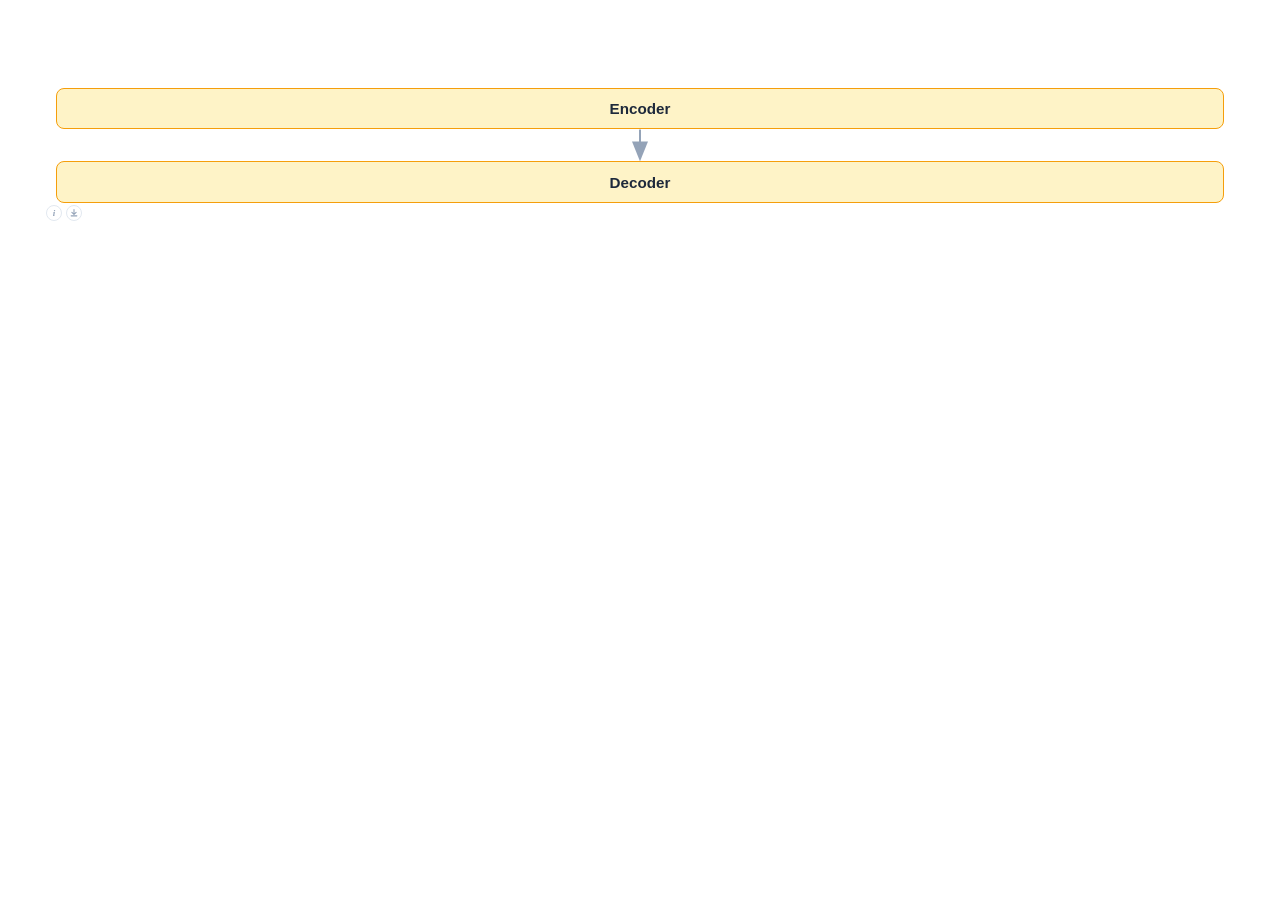
<file: docs/quickstart1.html>
<!DOCTYPE html>
<html lang="en">
<head>
  <meta charset="UTF-8">
  <meta name="viewport" content="width=device-width, initial-scale=1.0">
  <title>ML Figure Template - Quick Start 1</title>
  <link rel="stylesheet" href="static/ml-figure-template/ml-figure-template.css">
  <script defer src="static/ml-figure-template/ml-figure-template.js"></script>
</head>
<body style="padding: 2rem; font-family: sans-serif;">

  <div class="mlfig" id="my-diagram">
    <script type="application/json">
    {
      "arrows": [
        { "from": "encoder", "to": "decoder" }
      ]
    }
    </script>
    <div class="mlfig-grid" style="display: grid; grid-template-columns: 1fr; gap: 2rem;">
      <div class="mlfig-block" id="encoder">Encoder</div>
      <div class="mlfig-block" id="decoder">Decoder</div>
    </div>
  </div>

</body>
</html>
</file>
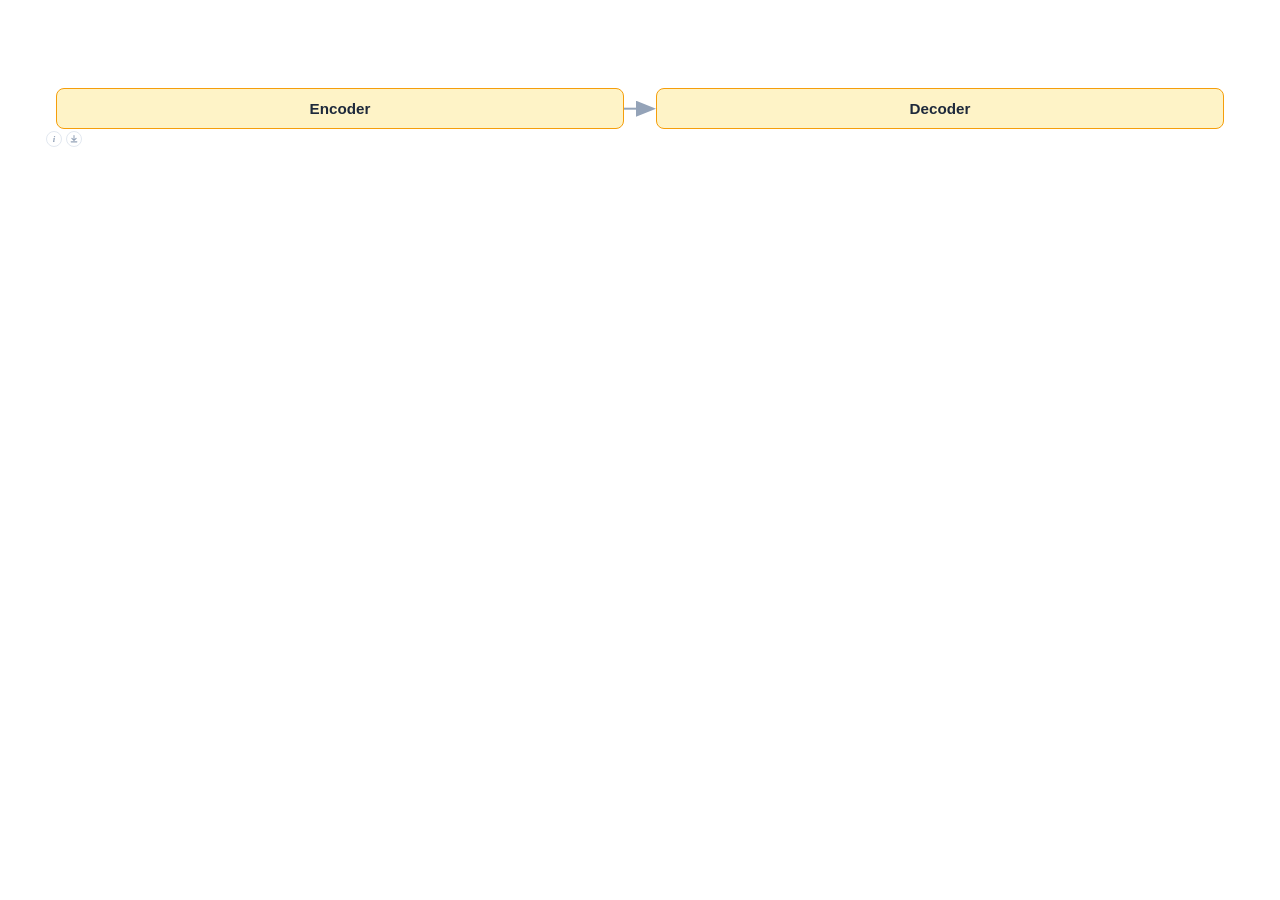
<file: docs/quickstart2.html>
<!DOCTYPE html>
<html lang="en">
<head>
  <meta charset="UTF-8">
  <meta name="viewport" content="width=device-width, initial-scale=1.0">
  <title>ML Figure Template - Quick Start 2</title>
  <link rel="stylesheet" href="static/ml-figure-template/ml-figure-template.css">
  <script defer src="static/ml-figure-template/ml-figure-template.js"></script>
</head>
<body style="padding: 2rem; font-family: sans-serif;">

  <div class="mlfig" id="my-diagram">
    <script type="application/json">
    {
      "arrows": [
        { "from": "encoder", "fromSide": "right", "to": "decoder", "toSide": "left" }
      ]
    }
    </script>
    <div class="mlfig-grid" style="display: grid; grid-template-columns: 1fr 1fr; gap: 2rem;">
      <div class="mlfig-block" id="encoder">Encoder</div>
      <div class="mlfig-block" id="decoder">Decoder</div>
    </div>
  </div>

</body>
</html>
</file>
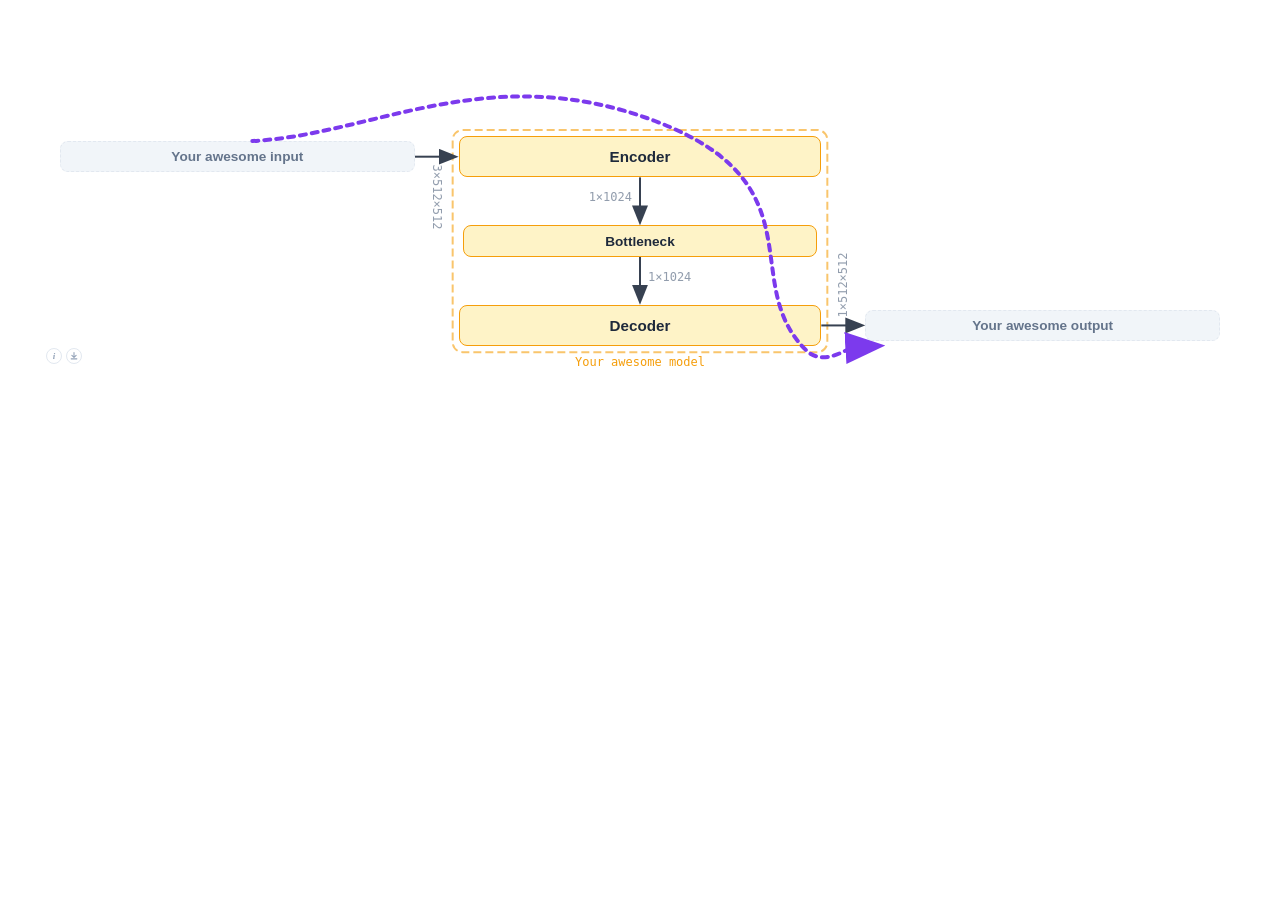
<file: docs/quickstart3.html>
<!DOCTYPE html>
<html lang="en">
<head>
  <meta charset="UTF-8">
  <meta name="viewport" content="width=device-width, initial-scale=1.0">
  <title>ML Figure Template - Quick Start 3</title>
  <link rel="stylesheet" href="static/ml-figure-template/ml-figure-template.css">
  <script defer src="static/ml-figure-template/ml-figure-template.js"></script>
</head>
<body style="padding: 2rem; font-family: sans-serif;">

  <div class="mlfig" id="my-diagram" style="padding-top: 4rem;">
    <script type="application/json">
    {
      "defaults": { "strokeColor": "#374151" },
      "arrows": [
        { "from": "input", "fromSide": "right", "to": "encoder", "toSide": "left", "label": "3&times;512&times;512", "labelRotate": 90, "labelSide": "bottom" },
        { "from": "encoder", "to": "bottleneck", "label": "1&times;1024", "labelSide": "left" },
        { "from": "bottleneck", "to": "decoder", "label": "1&times;1024", "labelSide": "right" },
        { "from": "decoder", "fromSide": "right", "to": "output", "toSide": "left", "label": "1&times;512&times;512", "labelRotate": -90, "labelSide": "top" }
      ],
      "boundingBoxes": [
        {
          "hExtent": ["encoder", "bottleneck", "decoder"],
          "vExtent": ["encoder", "bottleneck", "decoder"],
          "label": "Your awesome model",
          "labelPosition": "bottom"
        }
      ],
      "paths": [
        {
          "layer": "fg",
          "points": [
            { "id": "input", "side": "top", "offsetX": 15 },
            { "id": "encoder", "side": "top", "offsetY": -15, "offsetX": 15 },
            { "id": "decoder", "side": "right", "offsetY": 25, "offsetX": -15 },
            { "id": "output", "side": "left", "offsetY": 20, "offsetX": 20 }
          ],
          "color": "#7c3aed",
          "arrow": true,
          "dashed": "6 6"
        }
      ]
    }
    </script>
    <style>
      #my-diagram .output { text-align: center; font-size: 0.9rem; font-weight: 600; color: #64748b;
                            padding: 0.5rem 0.75rem; background: #f1f5f9; border-radius: 8px; border: 1px dashed #e2e8f0; }
      #my-diagram .small  { padding: 0.45rem 0.8rem; font-size: 0.85rem; margin: 0 0.25rem; }
    </style>
    <div class="mlfig-grid" style="
      display: grid;
      grid-template-columns: 1fr 1fr 1fr;
      grid-template-areas:
        'input   encoder    .'
        '.       bottleneck .'
        '.       decoder    output';
      gap: 3rem 2.5rem;
    ">
      <div class="output small" id="input" style="grid-area: input;">Your awesome input</div>
      <div class="mlfig-block" id="encoder" style="grid-area: encoder;" data-tip="Some details about the encoder">Encoder</div>
      <div class="mlfig-block small" id="bottleneck" style="grid-area: bottleneck;" data-tip="Some details about the bottleneck">Bottleneck</div>
      <div class="mlfig-block" id="decoder" style="grid-area: decoder;" data-tip="Some details about the decoder">Decoder</div>
      <div class="output small" id="output" style="grid-area: output;">Your awesome output</div>
    </div>
  </div>

</body>
</html>
</file>
<file: docs/static/ml-figure-template/ml-figure-template.css>
/*! ml-figure-template v0.0.1 — https://github.com/IVRL/ml-figure-template */
/* ── Architecture Diagram ── */
.mlfig {
  position: relative;
  margin: 2rem auto 0;
  padding: 1rem 1rem 1.5rem;
}

/* SVG overlay for arrows */
.mlfig-svg {
  position: absolute;
  top: 0;
  left: 0;
  overflow: visible;
  pointer-events: none;
  z-index: 0;
}

.mlfig-svg-label {
  font-size: 11px;
  font-family: 'SF Mono', 'Monaco', monospace;
  fill: #94a3b8;
  opacity: 0.5;
}

.mlfig-svg-label-fo {
  overflow: visible;
  pointer-events: none;
}

.mlfig-svg-label-html {
  font-size: 12px;
  font-family: 'SF Mono', 'Monaco', monospace;
  color: #64748b;
  opacity: 0.7;
  line-height: 1;
  white-space: nowrap;
}


/* Grid layout for blocks */
.mlfig-grid {
  position: relative;
  z-index: 1;
  display: grid;
  justify-items: stretch;
  align-items: center;
}

/* Stretch spanning blocks with padding so they don't touch */
.mlfig-span {
  justify-self: stretch;
  text-align: center;
  margin: 0 0.5rem;
}

/* Layer labels inside blocks */
.mlfig-layer-label {
  position: absolute;
  bottom: 4px;
  transform: translateX(-50%);
  font-size: 10px;
  font-family: 'SF Mono', 'Monaco', monospace;
  font-weight: 600;
  color: #3b82f6;
  pointer-events: none;
}

/* Blocks — all colors read from CSS variables so each diagram can override */
.mlfig-block {
  position: relative;
  padding: 0.7rem 1.1rem;
  border-radius: var(--mlfig-radius, 8px);
  font-size: var(--mlfig-font-size, 0.95rem);
  font-weight: var(--mlfig-font-weight, 600);
  text-align: center;
  cursor: default;
  transition: box-shadow 0.2s, transform 0.2s;
  background: var(--mlfig-bg, #fef3c7);
  color: var(--mlfig-color, var(--text-primary, #1e293b));
  border: var(--mlfig-border, 1.5px solid #f59e0b);
  box-shadow: var(--mlfig-shadow, none);
}

.mlfig-block:hover {
  box-shadow: var(--shadow-md, 0 4px 6px -1px rgb(0 0 0 / 0.1), 0 2px 4px -2px rgb(0 0 0 / 0.1));
  transform: translateY(-1px);
}

/* Tooltips */
[data-tip] {
  cursor: pointer;
}

/* Elevate the entire block when its tooltip is showing,
   so the tooltip renders in front of all sibling blocks */
[data-tip] {
  z-index: 1;
}
[data-tip]:hover,
[data-tip].active {
  z-index: 50;
}


/* JS-rendered tooltip element — grid-area prevents breaking parent grid layouts */
.mlfig-tooltip {
  position: absolute;
  grid-area: 1 / 1;
  bottom: calc(100% + 8px);
  left: 50%;
  transform: translateX(-50%);
  width: var(--col-width, 100%);
  min-width: 180px;
  background: var(--text-primary, #1e293b);
  color: #fff;
  font-size: 0.78rem;
  font-weight: 400;
  line-height: 1.45;
  padding: 0.5rem 0.75rem;
  border-radius: 6px;
  white-space: pre-line;
  opacity: 0;
  visibility: hidden;
  transition: opacity 0.15s, visibility 0.15s;
  z-index: 100;
  pointer-events: none;
  box-shadow: var(--shadow-lg, 0 10px 15px -3px rgb(0 0 0 / 0.1), 0 4px 6px -4px rgb(0 0 0 / 0.1));
}

.mlfig-tooltip-arrow {
  content: '';
  position: absolute;
  grid-area: 1 / 1;
  bottom: calc(100% + 2px);
  left: 50%;
  transform: translateX(-50%);
  border-left: 6px solid transparent;
  border-right: 6px solid transparent;
  border-top: 6px solid var(--text-primary, #1e293b);
  opacity: 0;
  visibility: hidden;
  transition: opacity 0.15s, visibility 0.15s;
  z-index: 100;
  pointer-events: none;
}

/* Tooltip show/hide and positioning is handled by JS (showTooltip/hideTooltip) */

/* Credit watermark */
.mlfig-credit {
  position: absolute;
  bottom: 4px;
  left: 4px;
  display: flex;
  align-items: flex-end;
  gap: 0;
  text-decoration: none;
  pointer-events: auto;
  z-index: 1;
  border-radius: 10px;
  padding: 2px;
  transition: background 0.2s, gap 0.2s, padding 0.2s;
}

.mlfig-credit:hover {
  background: var(--background-accent, #f1f5f9);
  gap: 4px;
  padding: 2px 8px 2px 4px;
}

.mlfig-credit-icon {
  width: 14px;
  height: 14px;
  border-radius: 50%;
  border: 1.5px solid var(--border-color, #e2e8f0);
  background: none;
  flex-shrink: 0;
  display: flex;
  align-items: center;
  justify-content: center;
  font-size: 9px;
  font-weight: 700;
  font-style: italic;
  font-family: Georgia, serif;
  color: var(--text-light, #94a3b8);
  transition: border-color 0.2s, color 0.2s;
}

.mlfig-credit:hover .mlfig-credit-icon {
  border-color: var(--text-light, #94a3b8);
  color: var(--text-secondary, #64748b);
}

.mlfig-credit-text {
  font-size: 9px;
  font-family: 'SF Mono', 'Monaco', monospace;
  color: var(--text-light, #94a3b8);
  white-space: nowrap;
  max-width: 0;
  overflow: hidden;
  opacity: 0;
  transition: max-width 0.2s, opacity 0.2s;
}

.mlfig-credit:hover .mlfig-credit-text {
  max-width: 350px;
  opacity: 1;
}

.mlfig-credit-text a {
  color: var(--text-secondary, #64748b);
  text-decoration: underline;
  pointer-events: auto;
}

/* Save-as-SVG button (standalone badge in the bottom-right corner) */
.mlfig-save {
  position: absolute;
  bottom: 4px;
  left: 24px;
  display: flex;
  align-items: center;
  gap: 0;
  pointer-events: auto;
  z-index: 1;
  border-radius: 10px;
  padding: 2px;
  cursor: pointer;
  user-select: none;
  transition: background 0.2s, gap 0.2s, padding 0.2s;
}

.mlfig-save:hover {
  background: var(--background-accent, #f1f5f9);
  gap: 4px;
  padding: 2px 8px 2px 4px;
}

.mlfig-save-icon {
  width: 14px;
  height: 14px;
  border-radius: 50%;
  border: 1.5px solid var(--border-color, #e2e8f0);
  background: none;
  flex-shrink: 0;
  display: flex;
  align-items: center;
  justify-content: center;
  color: var(--text-light, #94a3b8);
  transition: border-color 0.2s, color 0.2s;
}

.mlfig-save-icon svg {
  width: 10px;
  height: 10px;
  display: block;
}

.mlfig-save:hover .mlfig-save-icon {
  border-color: var(--text-light, #94a3b8);
  color: var(--text-secondary, #64748b);
}

.mlfig-save-text {
  font-size: 9px;
  font-family: 'SF Mono', 'Monaco', monospace;
  color: var(--text-light, #94a3b8);
  white-space: nowrap;
  max-width: 0;
  overflow: hidden;
  opacity: 0;
  transition: max-width 0.2s, opacity 0.2s;
}

.mlfig-save:hover .mlfig-save-text {
  max-width: 120px;
  opacity: 1;
  color: var(--text-secondary, #64748b);
}

/* When the credit badge is hovered it expands rightward and would overlap
   the save button — fade it out so the two don't collide. */
.mlfig-credit:hover ~ .mlfig-save {
  opacity: 0;
  pointer-events: none;
  transition: opacity 0.2s;
}

/* Error badge (shown when JSON config fails to parse) */
.mlfig-error {
  position: absolute;
  top: 4px;
  left: 4px;
  display: flex;
  align-items: flex-start;
  gap: 0;
  pointer-events: auto;
  z-index: 2;
  border-radius: 10px;
  padding: 2px;
  transition: background 0.2s, gap 0.2s, padding 0.2s;
}

.mlfig-error:hover {
  background: #fef2f2;
  gap: 4px;
  padding: 2px 8px 2px 4px;
}

.mlfig-error-icon {
  width: 32px;
  height: 29px;
  flex-shrink: 0;
  font-size: 0;
  color: transparent;
  background-image: url("data:image/svg+xml;utf8,<svg xmlns='http://www.w3.org/2000/svg' viewBox='0 0 20 18'><path d='M10 1.5 L18.5 16.5 L1.5 16.5 Z' fill='none' stroke='%23fca5a5' stroke-width='1.5' stroke-linejoin='round'/><path d='M10 6.5 L10 11' stroke='%23ef4444' stroke-width='1.8' stroke-linecap='round'/><circle cx='10' cy='13.5' r='0.9' fill='%23ef4444'/></svg>");
  background-repeat: no-repeat;
  background-position: center;
  transition: background-image 0.2s;
}

.mlfig-error:hover .mlfig-error-icon {
  background-image: url("data:image/svg+xml;utf8,<svg xmlns='http://www.w3.org/2000/svg' viewBox='0 0 20 18'><path d='M10 1.5 L18.5 16.5 L1.5 16.5 Z' fill='%23fff' stroke='%23ef4444' stroke-width='1.5' stroke-linejoin='round'/><path d='M10 6.5 L10 11' stroke='%23b91c1c' stroke-width='1.8' stroke-linecap='round'/><circle cx='10' cy='13.5' r='0.9' fill='%23b91c1c'/></svg>");
}

.mlfig-error-text {
  font-size: 9px;
  font-family: 'SF Mono', 'Monaco', monospace;
  color: #b91c1c;
  white-space: nowrap;
  max-width: 0;
  overflow: hidden;
  opacity: 0;
  transition: max-width 0.2s, opacity 0.2s;
}

.mlfig-error:hover .mlfig-error-text {
  max-width: 400px;
  opacity: 1;
}
</file>
